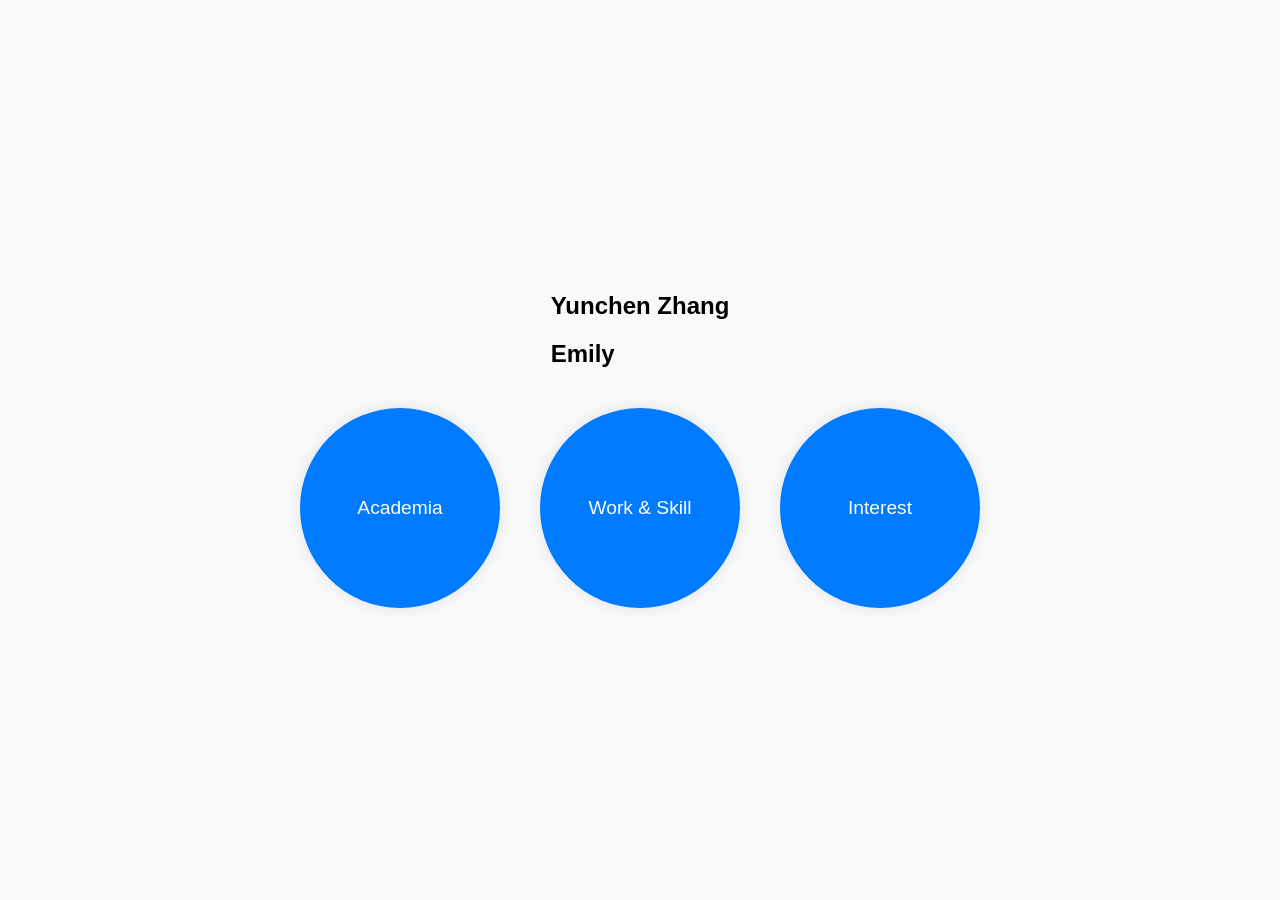
<file: index.html>
<!DOCTYPE html>
<html>
<head>
    <title>Yunchen Zhang</title>
    <link rel="stylesheet" type="text/css" href="styles.css">
</head>
<body>
  <section>
    <h1>Yunchen Zhang</h1>
    <h2>Emily</h2>
  </section>
  <div class="home-page">
    <a href="academia.html" class="circle">Academia</a>
    <a href="work.html" class="circle">Work & Skill</a>
    <a href="interest.html" class="circle">Interest</a>
  </div>
</body>
</html>
</file>
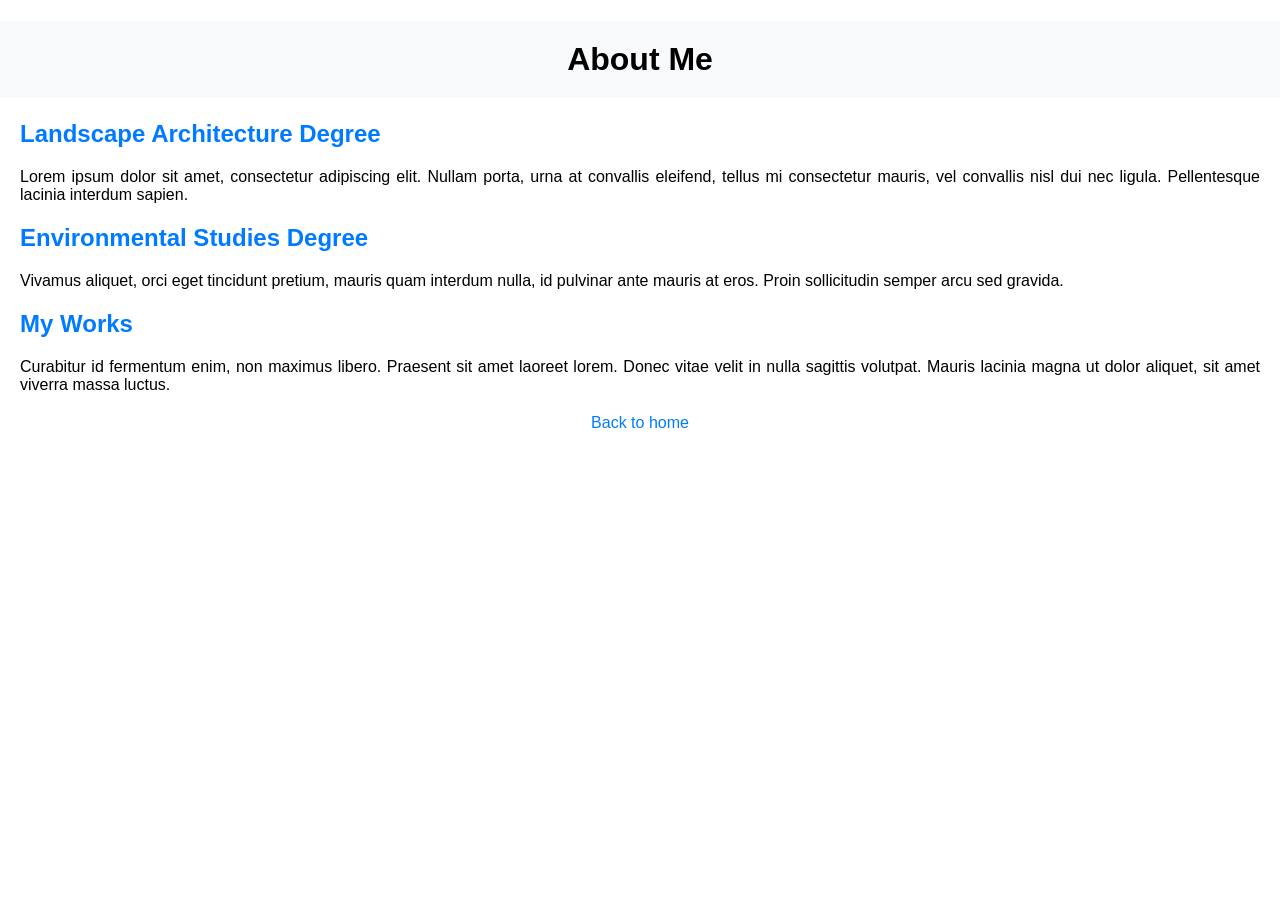
<file: academia.html>
<!DOCTYPE html>
<html>
<head>
    <title>About - Your Name</title>
    <link rel="stylesheet" type="text/css" href="styles2.css">
</head>
<body>
    <h1>About Me</h1>

    <div class="section">
        <h2>Landscape Architecture Degree</h2>
        <p>Lorem ipsum dolor sit amet, consectetur adipiscing elit. Nullam porta, urna at convallis eleifend, tellus mi consectetur mauris, vel convallis nisl dui nec ligula. Pellentesque lacinia interdum sapien.</p>
    </div>

    <div class="section">
        <h2>Environmental Studies Degree</h2>
        <p>Vivamus aliquet, orci eget tincidunt pretium, mauris quam interdum nulla, id pulvinar ante mauris at eros. Proin sollicitudin semper arcu sed gravida.</p>
    </div>

    <div class="section">
        <h2>My Works</h2>
        <p>Curabitur id fermentum enim, non maximus libero. Praesent sit amet laoreet lorem. Donec vitae velit in nulla sagittis volutpat. Mauris lacinia magna ut dolor aliquet, sit amet viverra massa luctus.</p>
        <!-- You can replace this with images or other content to showcase your work -->
    </div>

    <a href="index.html">Back to home</a>

</body>
</html>
</file>
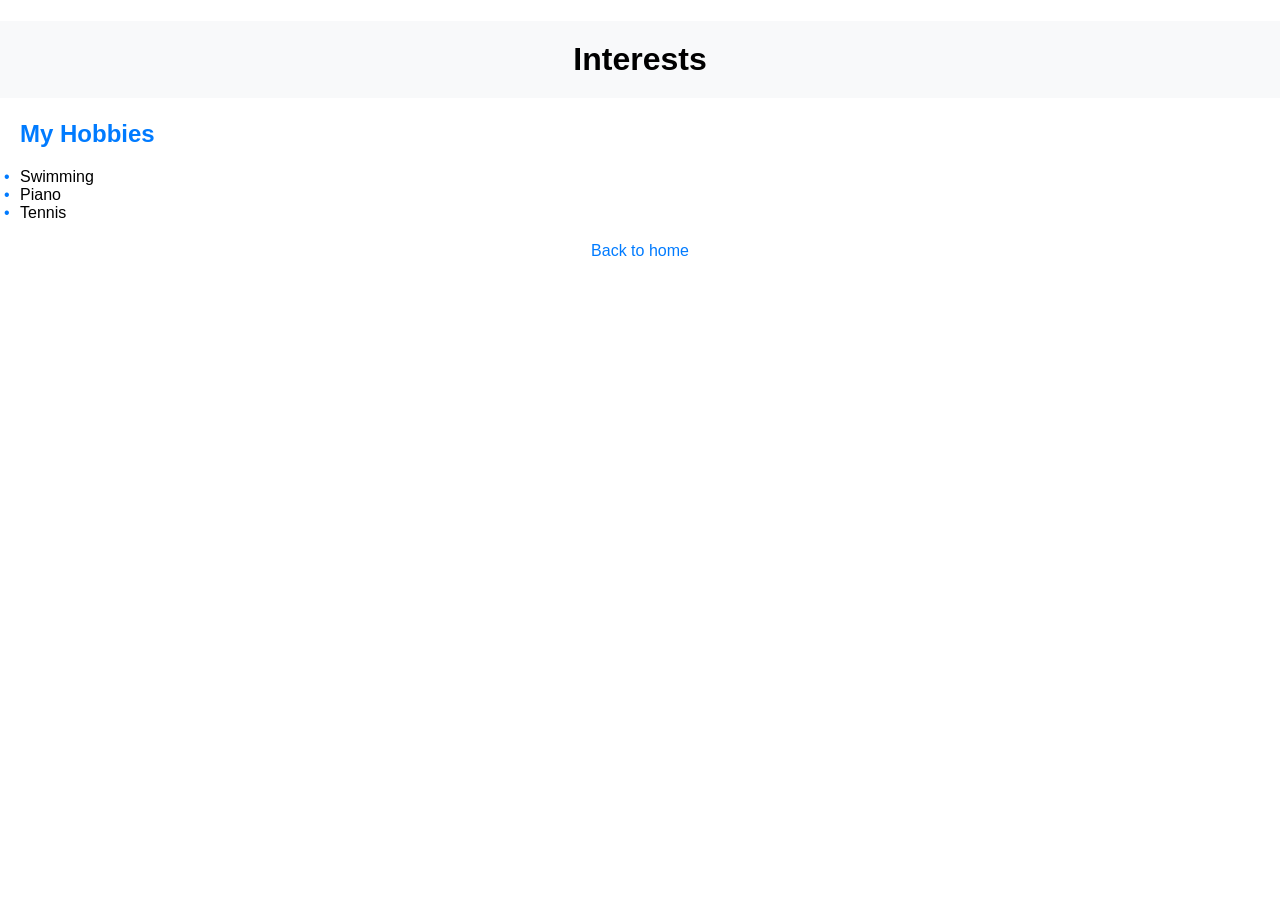
<file: interest.html>
<!DOCTYPE html>
<html>
<head>
    <title>Interest - Your Name</title>
    <link rel="stylesheet" type="text/css" href="styles4.css">
</head>
<body>
    <h1>Interests</h1>

    <div class="section">
        <h2>My Hobbies</h2>
        <ul>
            <li>Swimming</li>
            <li>Piano</li>
            <li>Tennis</li>
            <!-- add as many hobbies as you want -->
        </ul>
    </div>

    <a href="index.html">Back to home</a>

</body>
</html>
</file>
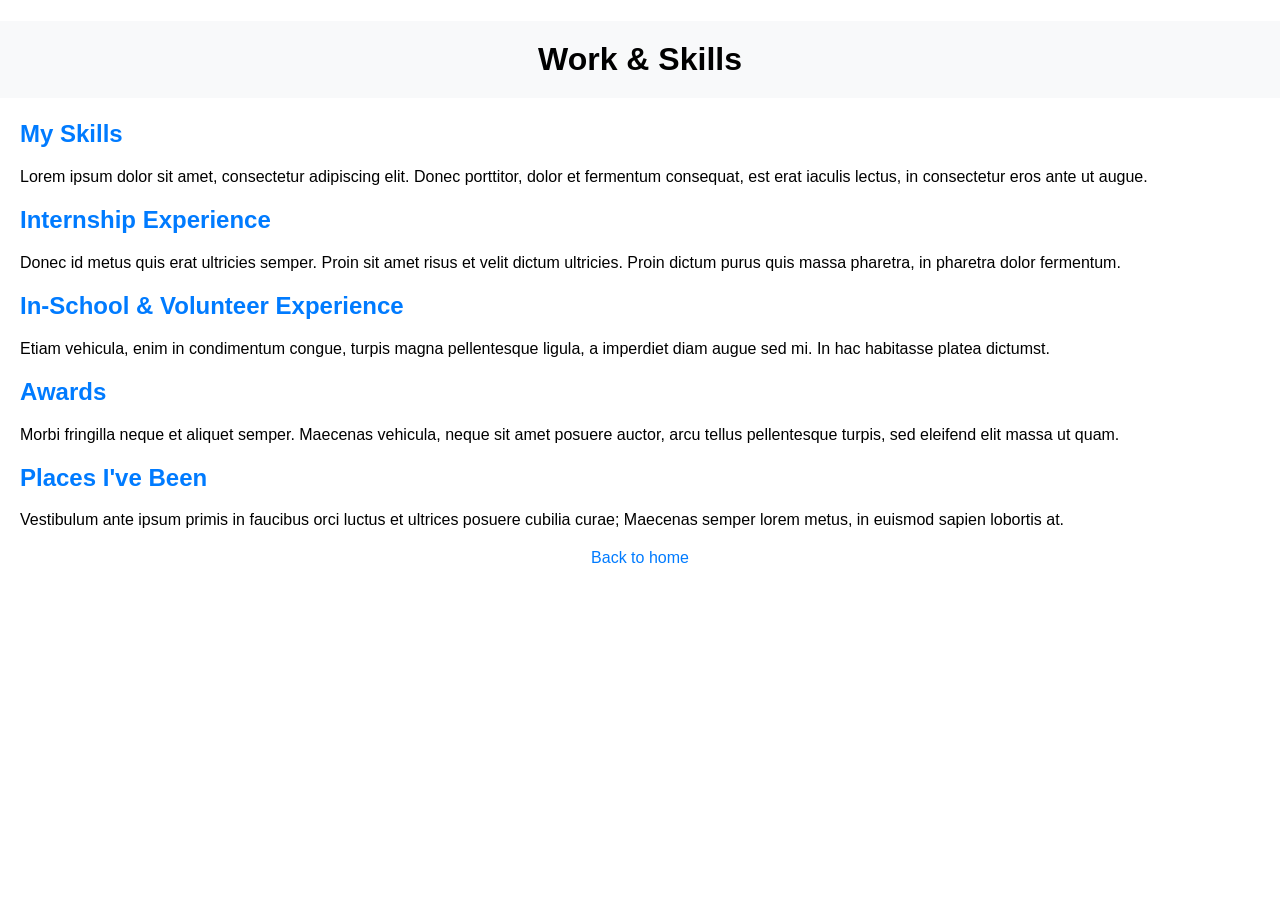
<file: work.html>
<!DOCTYPE html>
<html>
<head>
    <title>Work & Skills - Your Name</title>
    <link rel="stylesheet" type="text/css" href="styles3.css">
</head>
<body>
    <h1>Work & Skills</h1>

    <div class="section">
        <h2>My Skills</h2>
        <p>Lorem ipsum dolor sit amet, consectetur adipiscing elit. Donec porttitor, dolor et fermentum consequat, est erat iaculis lectus, in consectetur eros ante ut augue.</p>
    </div>

    <div class="section">
        <h2>Internship Experience</h2>
        <p>Donec id metus quis erat ultricies semper. Proin sit amet risus et velit dictum ultricies. Proin dictum purus quis massa pharetra, in pharetra dolor fermentum.</p>
    </div>

    <div class="section">
        <h2>In-School & Volunteer Experience</h2>
        <p>Etiam vehicula, enim in condimentum congue, turpis magna pellentesque ligula, a imperdiet diam augue sed mi. In hac habitasse platea dictumst.</p>
    </div>

    <div class="section">
        <h2>Awards</h2>
        <p>Morbi fringilla neque et aliquet semper. Maecenas vehicula, neque sit amet posuere auctor, arcu tellus pellentesque turpis, sed eleifend elit massa ut quam.</p>
    </div>

    <div class="section">
        <h2>Places I've Been</h2>
        <p>Vestibulum ante ipsum primis in faucibus orci luctus et ultrices posuere cubilia curae; Maecenas semper lorem metus, in euismod sapien lobortis at.</p>
    </div>

    <a href="index.html">Back to home</a>

</body>
</html>
</file>
<file: styles.css>
body {
  font-family: Arial, sans-serif;
  background-color: #f8f9fa;
  display: flex;
  flex-direction: column;
  justify-content: center;
  align-items: center;
  height: 100vh;
  margin: 0;
  padding: 0;
  box-sizing: border-box;
}

.home-page {
  display: flex;
  flex-direction: row; /* Arrange children in a row */
  justify-content: center;
  align-items: center;
}

.circle {
  display: flex;
  justify-content: center;
  align-items: center;
  width: 200px;
  height: 200px;
  margin: 20px;
  background-color: #007BFF;
  border-radius: 50%;
  box-shadow: 0px 0px 15px rgba(0, 0, 0, 0.1);
  transition: all 0.3s ease;
  color: white;
  text-decoration: none;
  font-size: 1.2em;
  text-align: center;
}

.circle:hover {
  background-color: #0056b3;
  transform: scale(1.1);
  cursor: pointer;
}
</file>
<file: styles2.css>
body {
  font-family: Arial, sans-serif;
  margin: 0;
  padding: 0;
  box-sizing: border-box;
}

h1 {
  background-color: #f8f9fa;
  padding: 20px;
  text-align: center;
}

.section {
  margin: 20px;
}

.section h2 {
  color: #007BFF;
}

.section p {
  text-align: justify;
}

a {
  display: block;
  text-align: center;
  margin: 20px;
  color: #007BFF;
  text-decoration: none;
}
</file>
<file: styles4.css>
body {
  font-family: Arial, sans-serif;
  margin: 0;
  padding: 0;
  box-sizing: border-box;
}

h1 {
  background-color: #f8f9fa;
  padding: 20px;
  text-align: center;
}

.section {
  margin: 20px;
}

.section h2 {
  color: #007BFF;
}

.section ul {
  list-style: none;
  padding: 0;
}

.section ul li:before {
  content: "\2022";  /* Add bullet point */
  color: #007BFF;
  display: inline-block;
  width: 1em;
  margin-left: -1em;
}

a {
  display: block;
  text-align: center;
  margin: 20px;
  color: #007BFF;
  text-decoration: none;
}
</file>
<file: styles3.css>
body {
  font-family: Arial, sans-serif;
  margin: 0;
  padding: 0;
  box-sizing: border-box;
}

h1 {
  background-color: #f8f9fa;
  padding: 20px;
  text-align: center;
}

.section {
  margin: 20px;
}

.section h2 {
  color: #007BFF;
}

.section p {
  text-align: justify;
}

a {
  display: block;
  text-align: center;
  margin: 20px;
  color: #007BFF;
  text-decoration: none;
}
</file>
